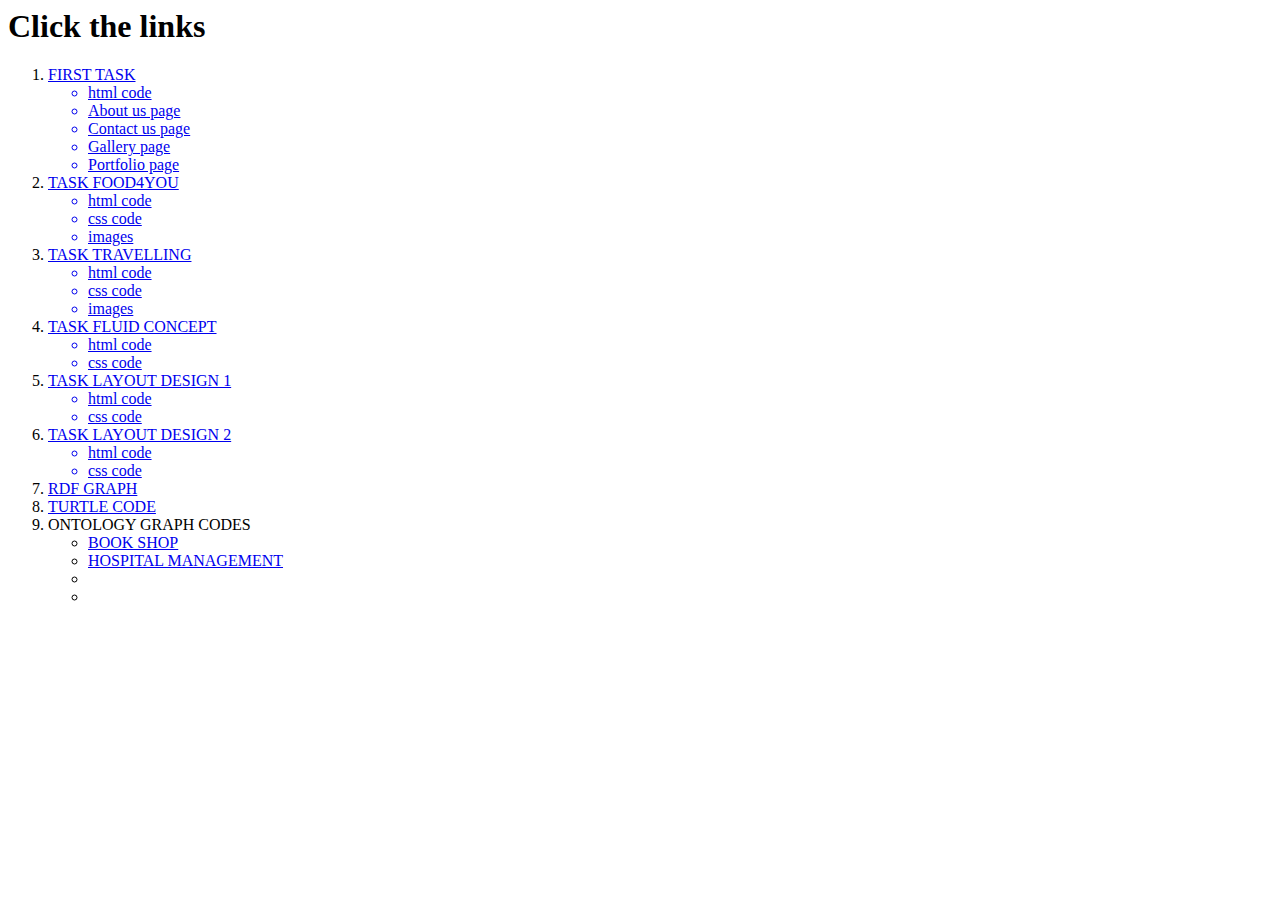
<file: index.html>
<html>
  <head>
    <title>THIS IS MY GIT PAGE</title>
  </head>
  <body>
    <h1>Click the links</h1>
    <ol>
      <a href="../html/index.html"><li>FIRST TASK<ul><li>html code</li></ul>
      <a href="../html/aboutus.html"><ul><li>About us page</li></ul>
      <a href="../html/contactus.html"><ul><li>Contact us page</li></ul></li>
      <a href="../html/gallery.html"><ul><li>Gallery page</li></ul>
      <a href="../html/portfolio.html"><ul><li>Portfolio page</li></ul>                        
      <a href="../task/index.html"><li>TASK FOOD4YOU<ul><li>html code</li></ul>              
      <a href="../task/style.css"><ul><li>css code</li></ul>              
      <a href="../task/images"><ul><li>images</li></ul>                                                                        
      <a href="../task2/index.html"><li>TASK TRAVELLING<ul><li>html code</li></ul>
      <a href="../task2/style.css"><ul><li>css code</li></ul>              
      <a href="../task2/images"><ul><li>images</li></ul>                                  
      <a href="../fluid concept/new.html"><li>TASK FLUID CONCEPT<ul><li>html code</li></ul>
      <a href="../fluid concept/style.css"><ul><li>css code</li></ul>              
      <a href="../css/cont.html"><li>TASK LAYOUT DESIGN 1<ul><li>html code</li></ul>
      <a href="../css/styles.css"><ul><li>css code</li></ul>              
      <a href="../css/new.html"><li>TASK LAYOUT DESIGN 2<ul><li>html code</li></ul>
      <a href="../css/style.css"><ul><li>css code</li></ul>                                           
      <a href="../RDF/RDF Graph.png"><li>RDF GRAPH<ul></ul>                                                         
      <a href="../Turtle/turtle.ttl"><li>TURTLE CODE<ul></ul>   
      <a><li>ONTOLOGY GRAPH CODES<ul>
      <a href="../Ontology/ Shop.json"><li>BOOK SHOP<ul></ul>
      <a href="../Ontology/ Management.json"><li>HOSPITAL MANAGEMENT<ul></ul>
      <a href="../Ontology/"><li><ul></ul>
      <a href="../Ontology/"><li><ul></ul>                                                        
    </ol>       
  </body>                              
</html>
</file>
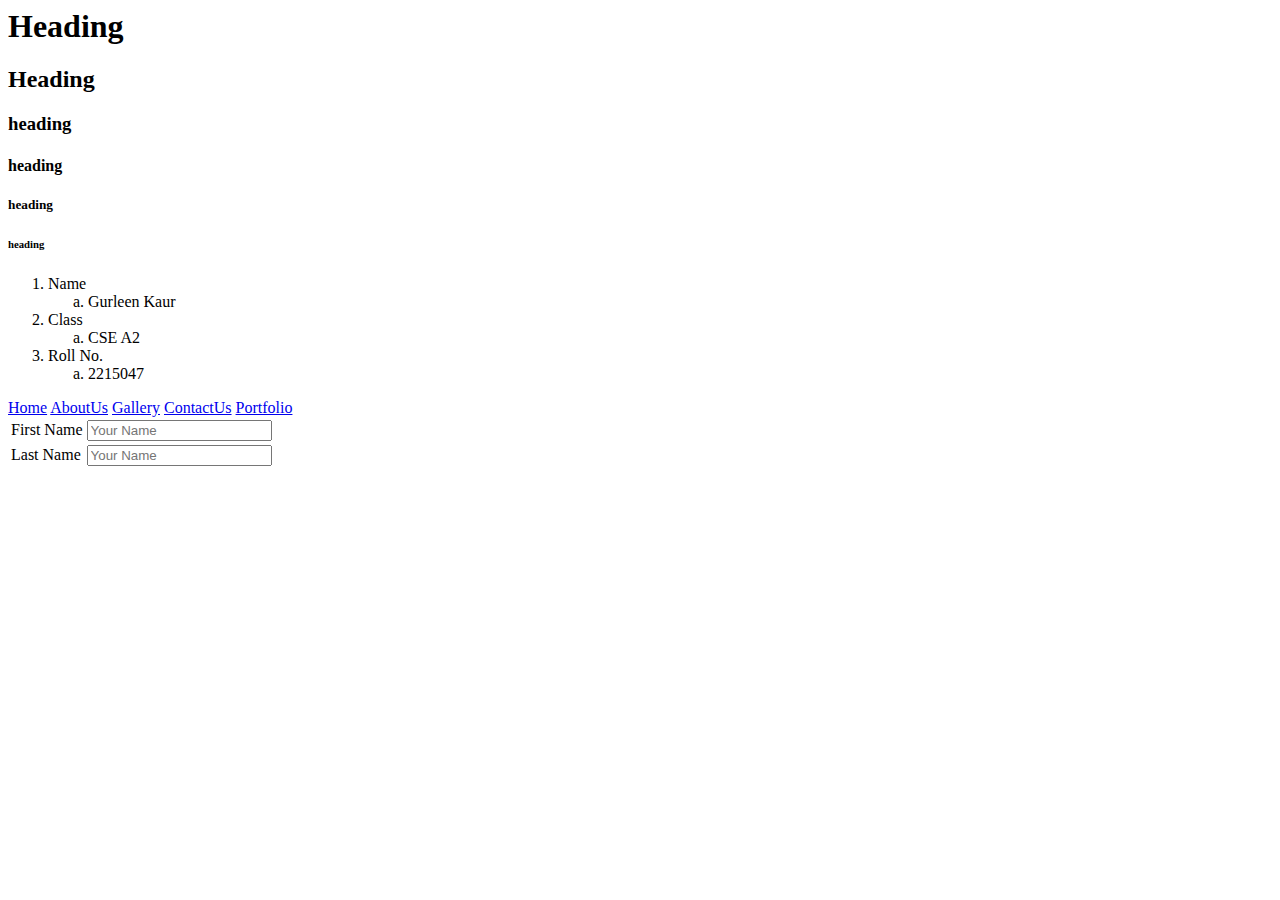
<file: html/index.html>
<html>
    <head>
        <title>This is my first webpage</title>
    </head>
    <body>
        <h1>Heading</h1>
        <h2>Heading</h2>
        <h3>heading</h3>
        <h4>heading</h4>
        <h5>heading</h5>
        <h6>heading</h6>
        <ol number>
            <li>Name</li>
            <ol type="a">
                <li>Gurleen Kaur</li>
            </ol>
            <li>Class</li>
            <ol type="a">
                <li>CSE A2</li>
            </ol>
            <li>Roll No.</li>
            <ol type="a">
                <li>2215047</li>
            </ol>
        </ol>
        <a href="index.html">Home</a>
        <a href="aboutus.html">AboutUs</a>
        <a href="gallery.html">Gallery</a>
        <a href="contactus.html">ContactUs</a>
        <a href="portfolio.html">Portfolio</a>
    
            <table>
                <form>
                    <tr>
                        <td>
                            <label for="name">First Name</label>
                        </td>
                        <td>
                            <input type="text" name="" placeholder="Your Name">
                        </td>
                    </tr>
                    <tr>
                        <td>
                            <label for="name">Last Name</label>
                        </td>
                        <td>
                            <input type="text" name="" placeholder="Your Name">
                        </td>
                    </tr>
                </form>
            </table>
        </form>
    </body>
</html>
</file>
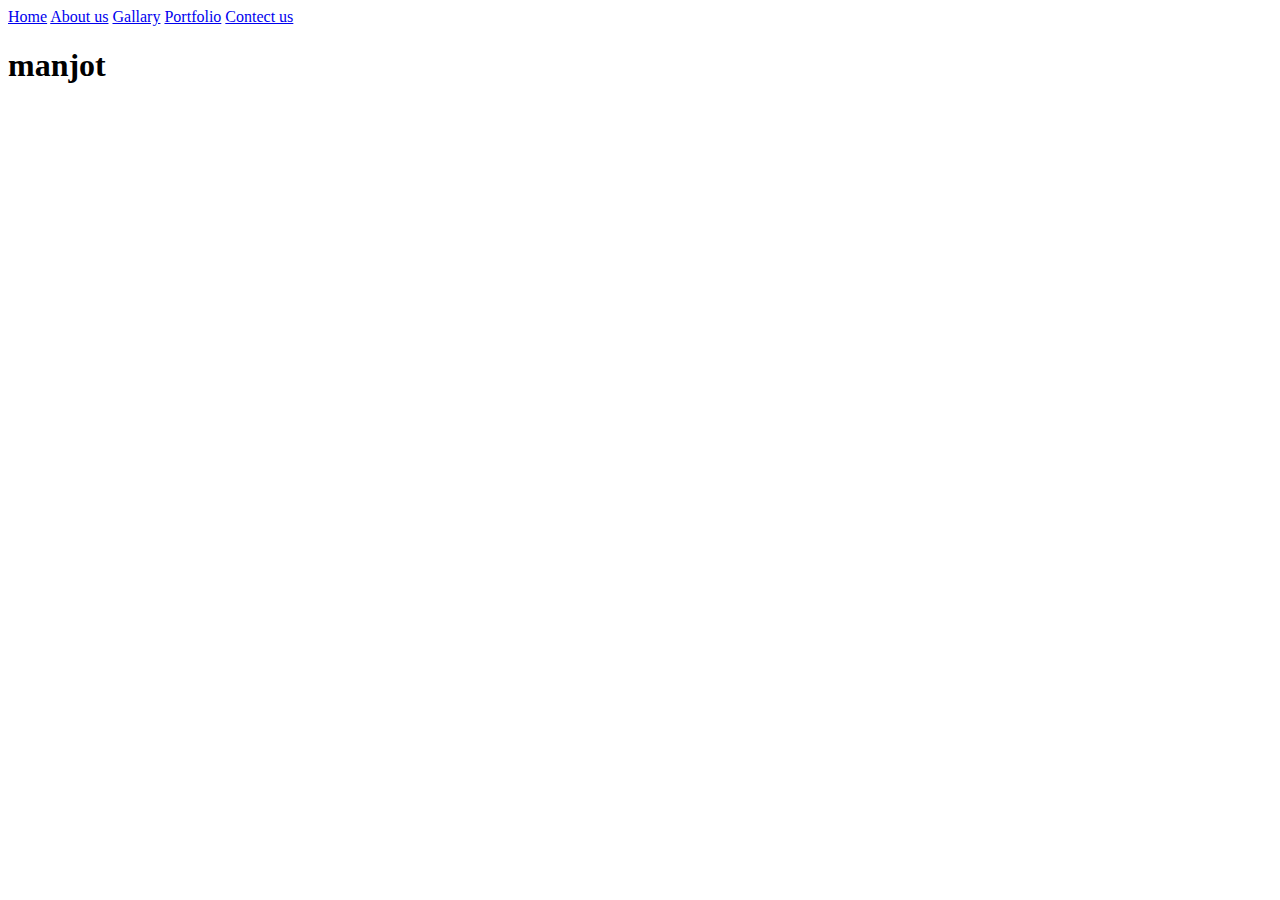
<file: about.html>
<html>
    <head>
        <title>document</title>
        <body>
            <a href="index.html">Home</a>
        <a href="about.html">About us</a>
        <a href="gallary.html">Gallary</a>
        <a href="portfolio.html">Portfolio</a>
        <a href="contect us.html">Contect us</a>
        <h1>manjot</h1>    
    </body>
    </head>
</html>
</file>
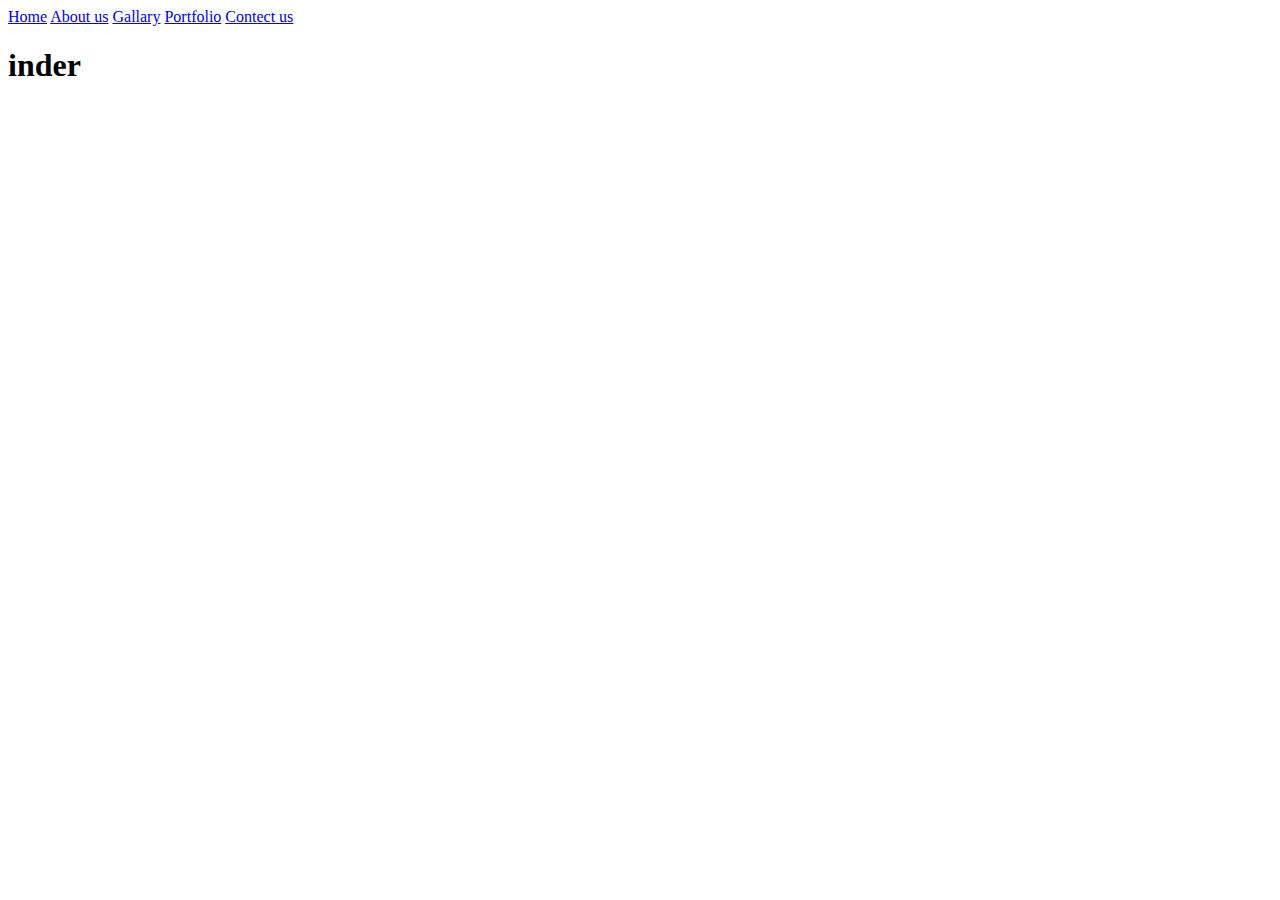
<file: contect us.html>
<html>
    <head>
        <title>document</title>
        <body>
            <a href="index.html">Home</a>
        <a href="about.html">About us</a>
        <a href="gallary.html">Gallary</a>
        <a href="portfolio.html">Portfolio</a>
        <a href="contect us.html">Contect us</a>
        <h1>inder</h1>    
    </body>
    </head>
</html>
</file>
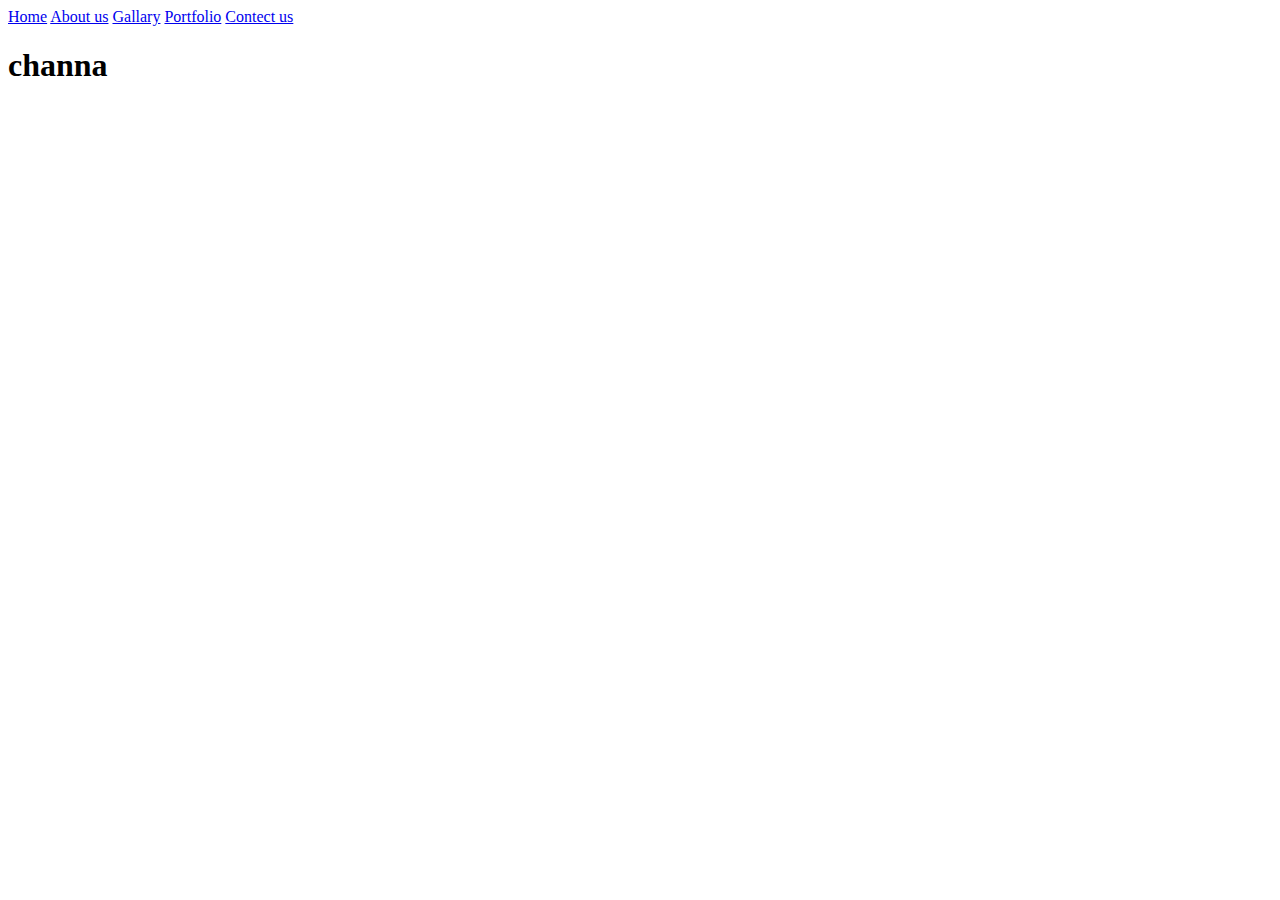
<file: gallary.html>
<html>
    <head>
        <title>document</title>
        <body>
            <a href="index.html">Home</a>
        <a href="about.html">About us</a>
        <a href="gallary.html">Gallary</a>
        <a href="portfolio.html">Portfolio</a>
        <a href="contect us.html">Contect us</a>
        <h1>channa</h1>    
    </body>
    </head>
</html>
</file>
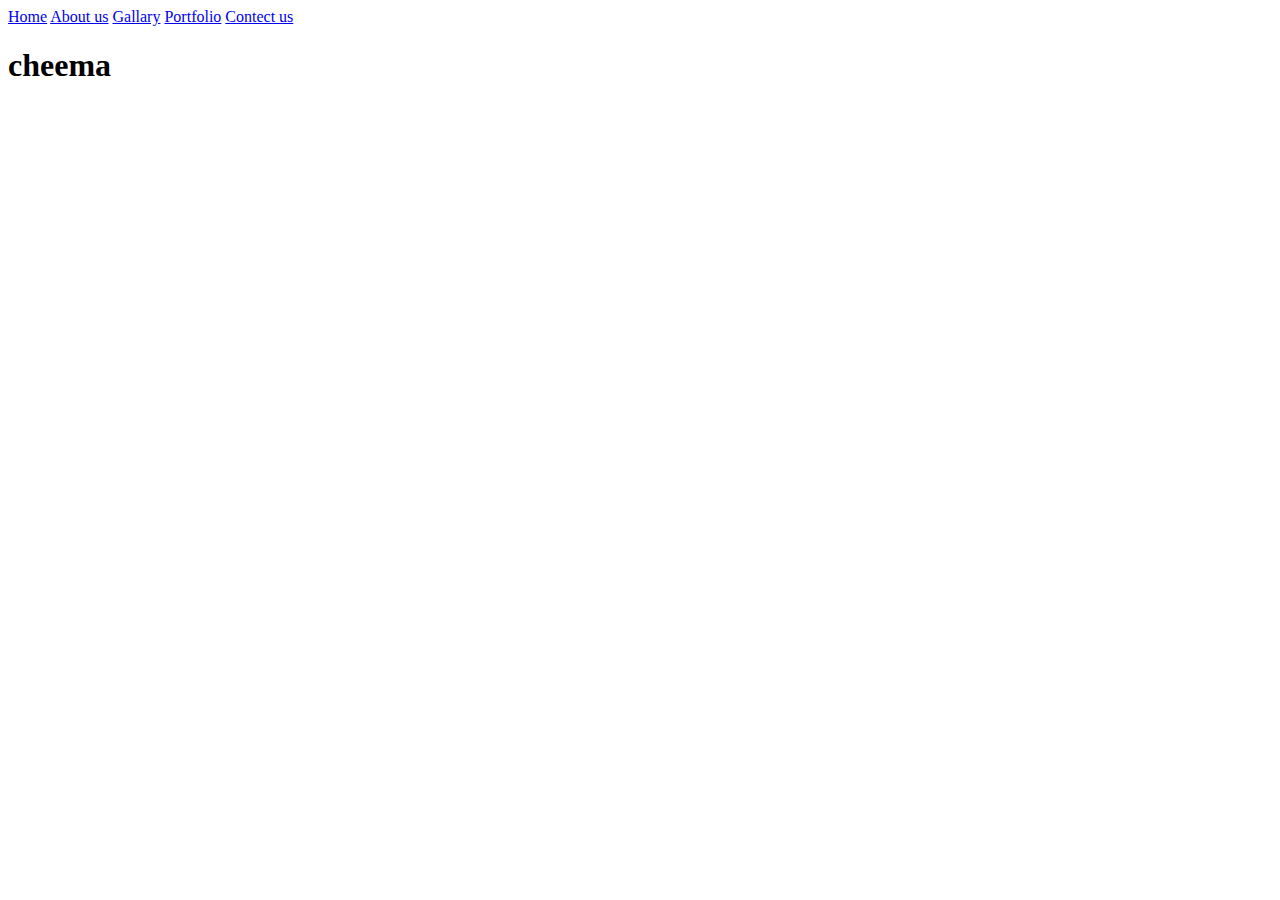
<file: portfolio.html>
<html>
    <head>
        <title>document</title>
        <body>
            <a href="index.html">Home</a>
        <a href="about.html">About us</a>
        <a href="gallary.html">Gallary</a>
        <a href="portfolio.html">Portfolio</a>
        <a href="contect us.html">Contect us</a>
        <h1>cheema</h1>    
    </body>
    </head>
</html>
</file>
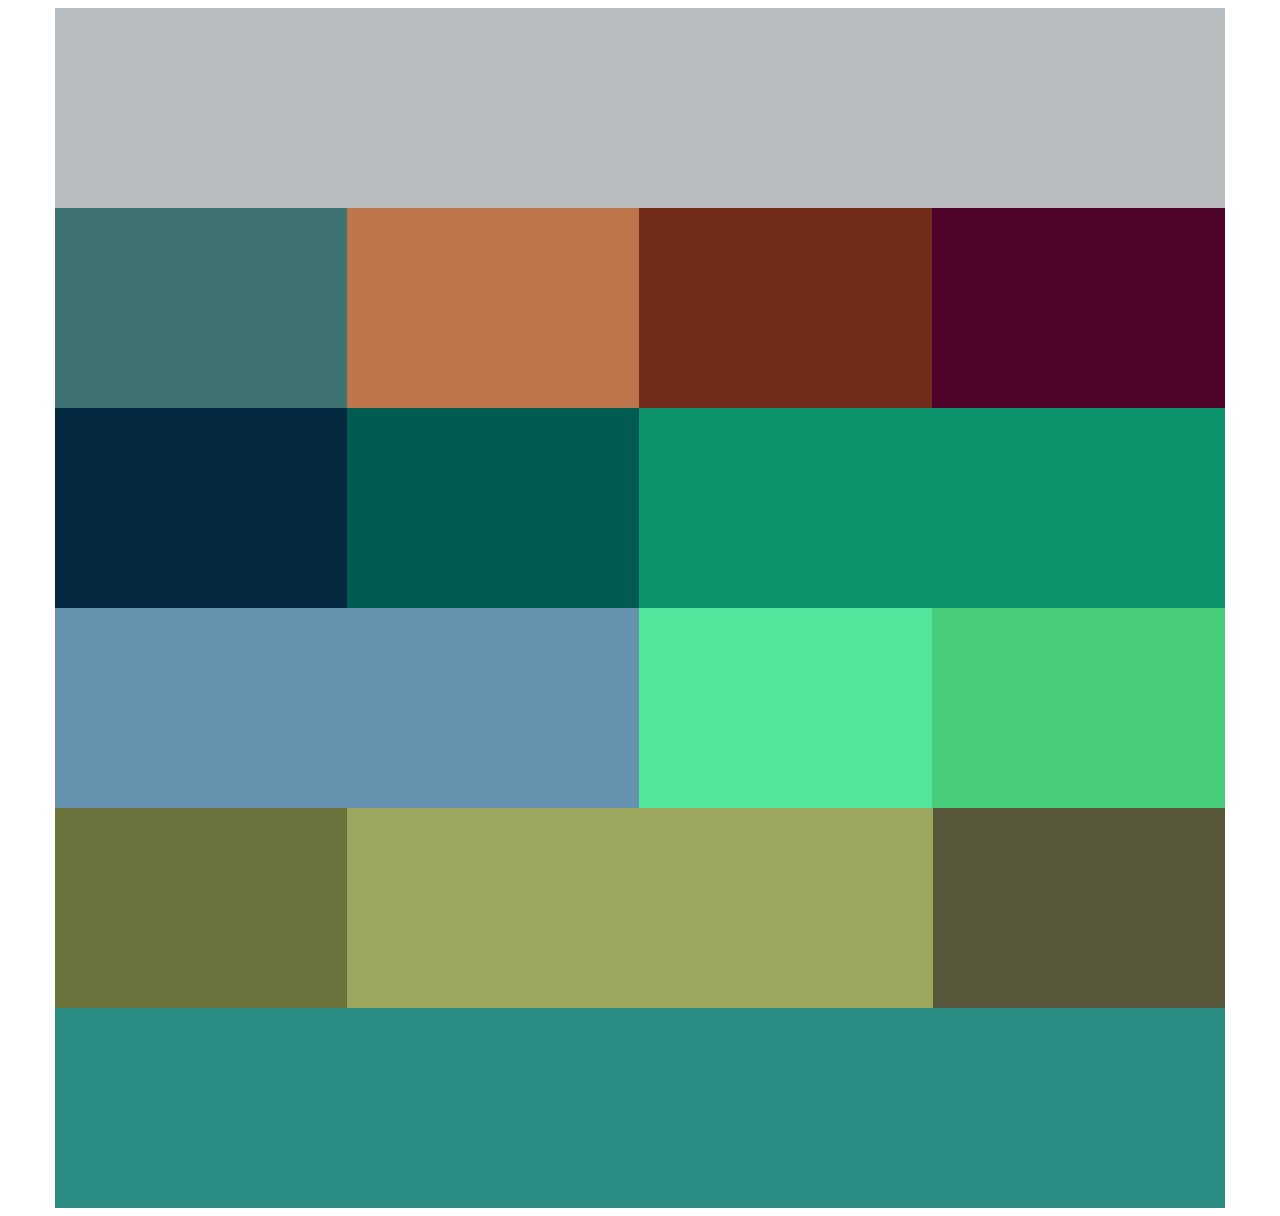
<file: css/cont.html>
<html>
    <head>
        <link rel="stylesheet" href="../css/styles.css">
    </head>
    <body>
        <div class="container">
            <div class="header"></div>
            <div class="contentrow1">
                <div class="content1"></div>
                <div class="content2"></div>
                <div class="content3"></div>
                <div class="content4"></div>
            </div>
            <div class="contentrow2">
                <div class="content5"></div>
                <div class="content6"></div>
                <div class="content7"></div>
            </div>
            <div class="contentrow3">
                <div class="content8"></div>
                <div class="content9"></div>
                <div class="content10"></div>
            </div>
            <div class="contentrow4">
                <div class="content11"></div>
                <div class="content12"></div>
                <div class="content13"></div>
            </div>
            <div class="footer"></div>
        </div>
    </body>
</html>
</file>
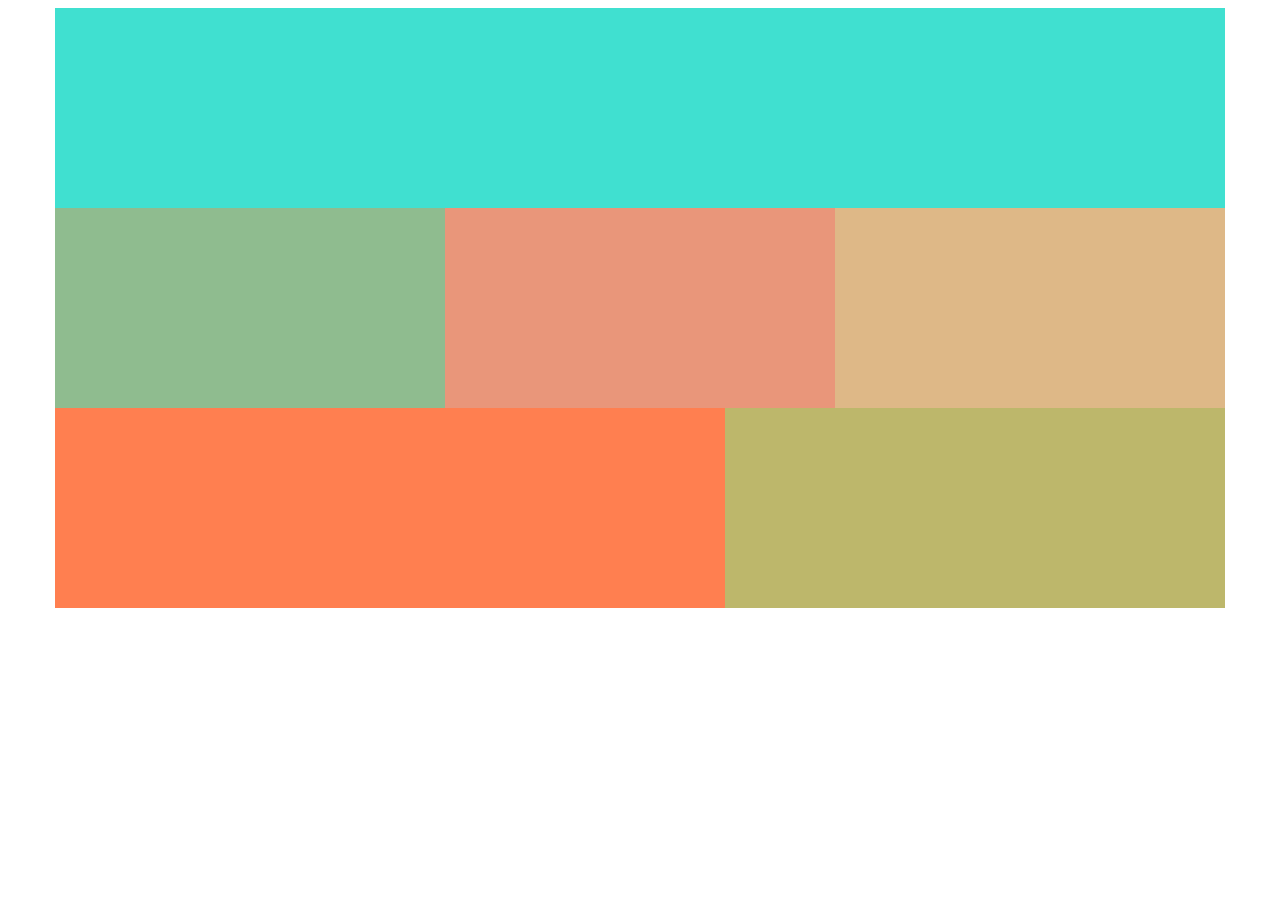
<file: css/new.html>
<html>
    <head>
        <link rel="stylesheet" href="../css/style.css">
    </head>
    <body>
        <div class="container">
            <div class="header"> </div>
            <div class="contentrow">
                <div class="content1"> </div>
                <div class="content2"> </div>
                <div class="content3"> </div>
            </div>
            <div class="contentrows">
                <div class="content4"></div>
                <div class="content5"></div>
            </div>
        </div>
    </body>
</html>
</file>
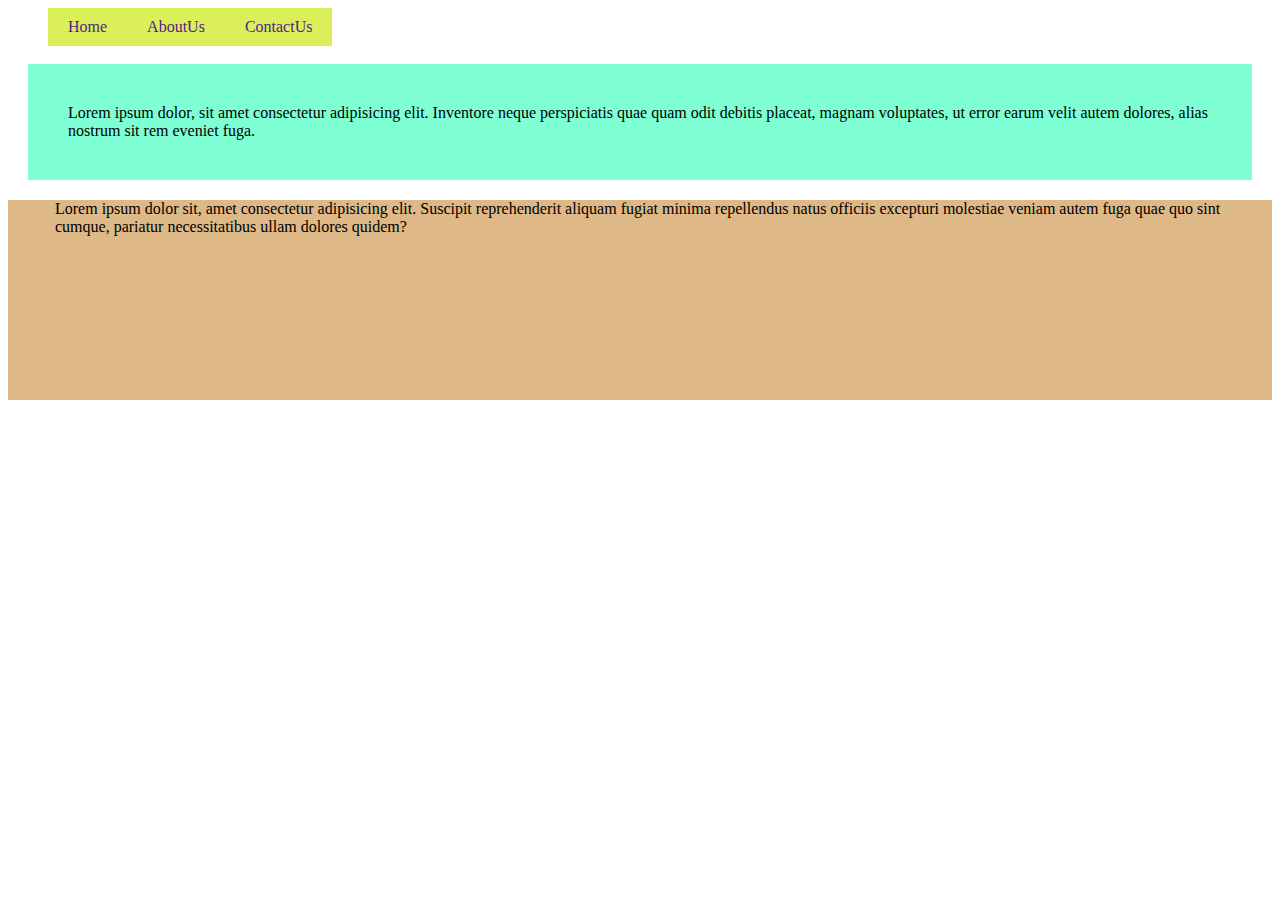
<file: fluid concept/new.html>
<html>
    <head>
        <link rel="stylesheet" href="../fluid concept/style.css">
    </head>
        <body>
            <div class="navbar">
                <ul>
                    <li><a href="">Home</a></li>
                    <li><a href="">AboutUs</a></li>
                    <li><a href="">ContactUs</a></li>
                </ul>
                <br><br>
                <p>Lorem ipsum dolor, sit amet consectetur adipisicing elit. 
                    Inventore neque perspiciatis quae quam odit debitis placeat, magnam voluptates, 
                    ut error earum velit autem dolores, alias nostrum sit rem eveniet fuga.
                </p>
            </div>
            <div class="topheader">
                <div class="container">
                    <p>Lorem ipsum dolor sit, amet consectetur adipisicing elit. 
                        Suscipit reprehenderit aliquam fugiat minima repellendus natus officiis excepturi 
                        molestiae veniam autem fuga quae quo sint cumque,
                         pariatur necessitatibus ullam dolores quidem?</p>
                </div>
            </div>
        </body>
</html>
</file>
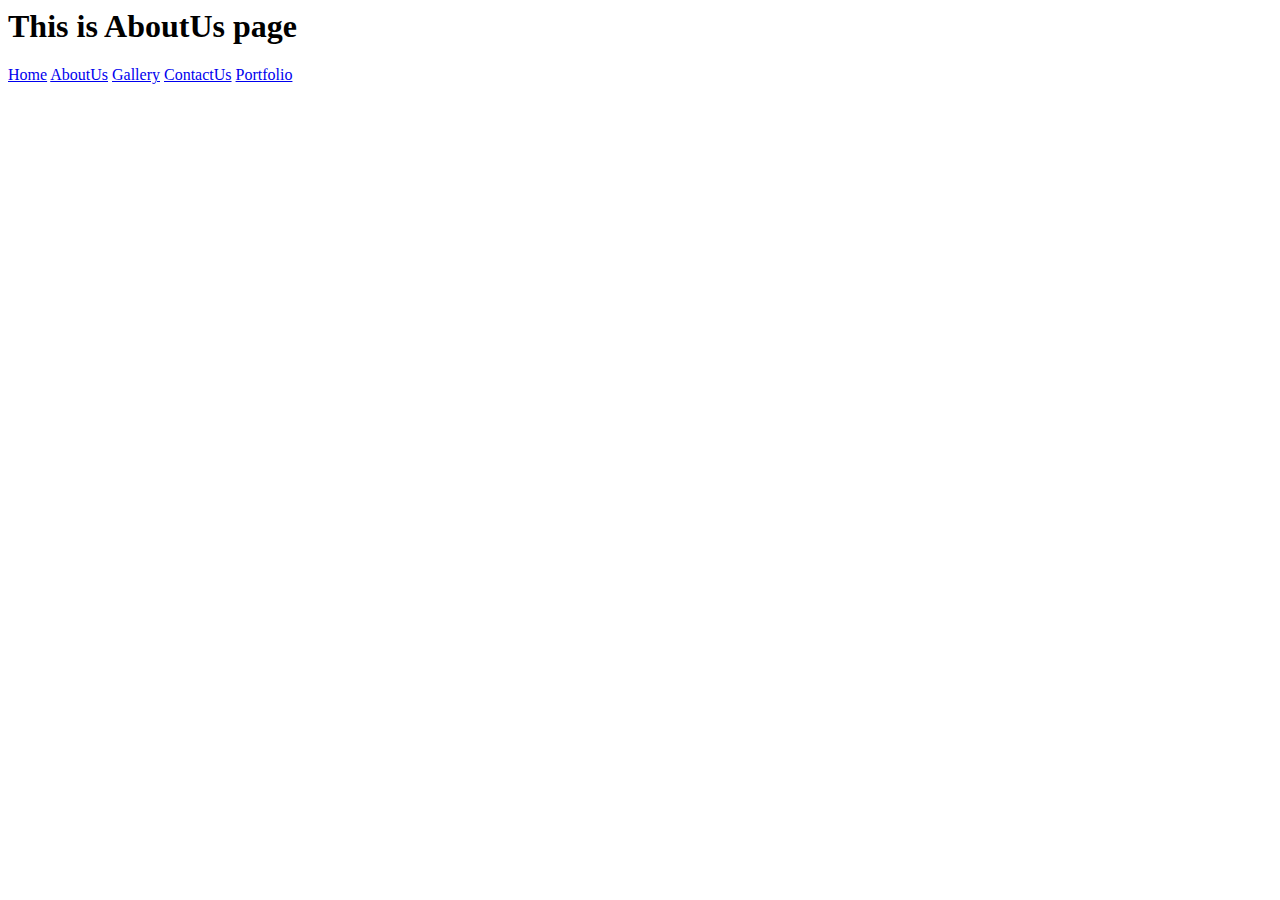
<file: html/aboutus.html>
<html>
    <head>
        <title>This is my first webpage</title>
    </head>
    <body>
        <h1>This is AboutUs page</h1>
        <a href="index.html">Home</a>
        <a href="aboutus.html">AboutUs</a>
        <a href="gallery.html">Gallery</a>
        <a href="contactus.html">ContactUs</a>
        <a href="portfolio.html">Portfolio</a>
    </body>
</html>
</file>
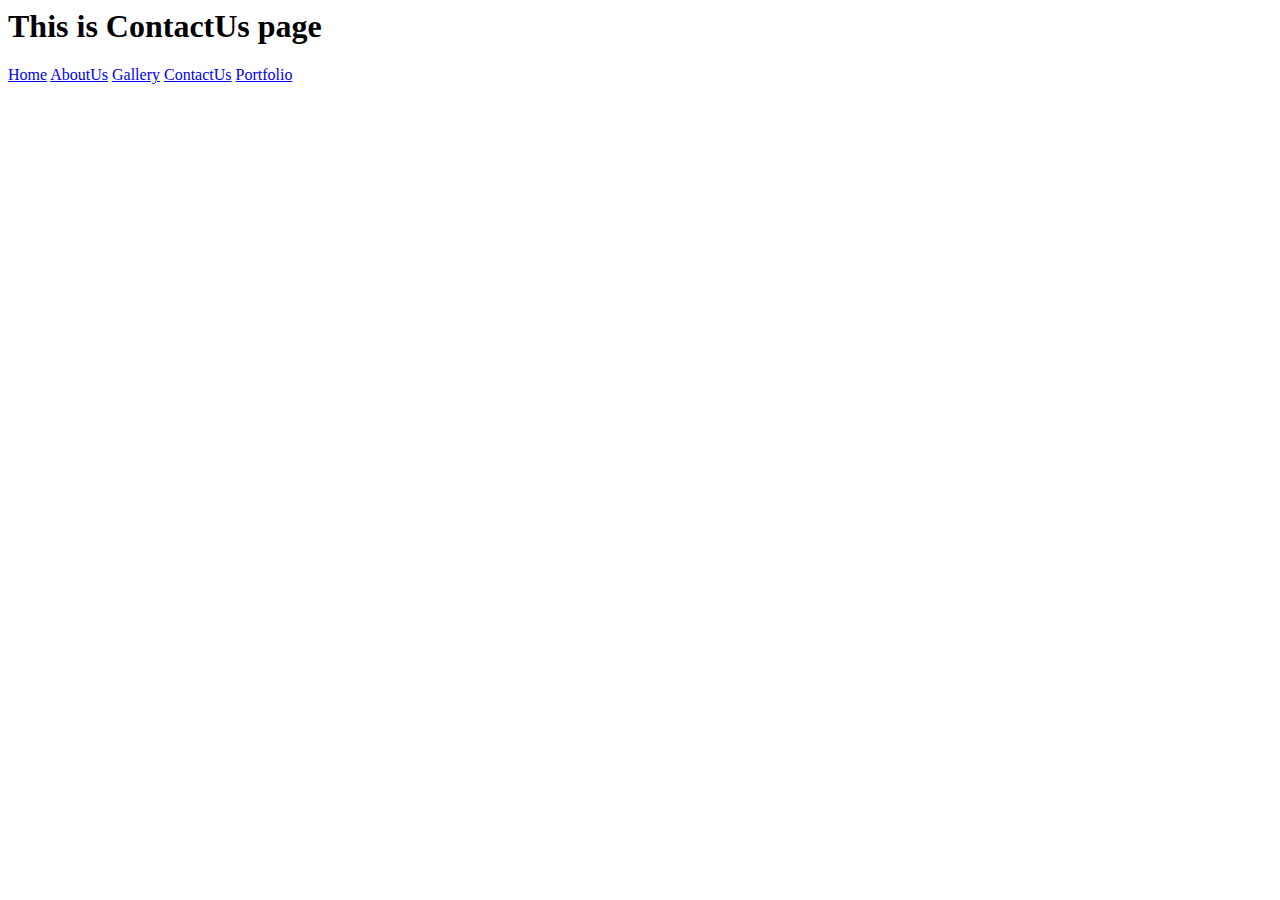
<file: html/contactus.html>
<html>
    <head>
        <title>This is my first webpage</title>
    </head>
    <body>
        <h1>This is ContactUs page</h1>
        <a href="index.html">Home</a>
        <a href="aboutus.html">AboutUs</a>
        <a href="gallery.html">Gallery</a>
        <a href="contactus.html">ContactUs</a>
        <a href="portfolio.html">Portfolio</a>
    </body>
</html>
</file>
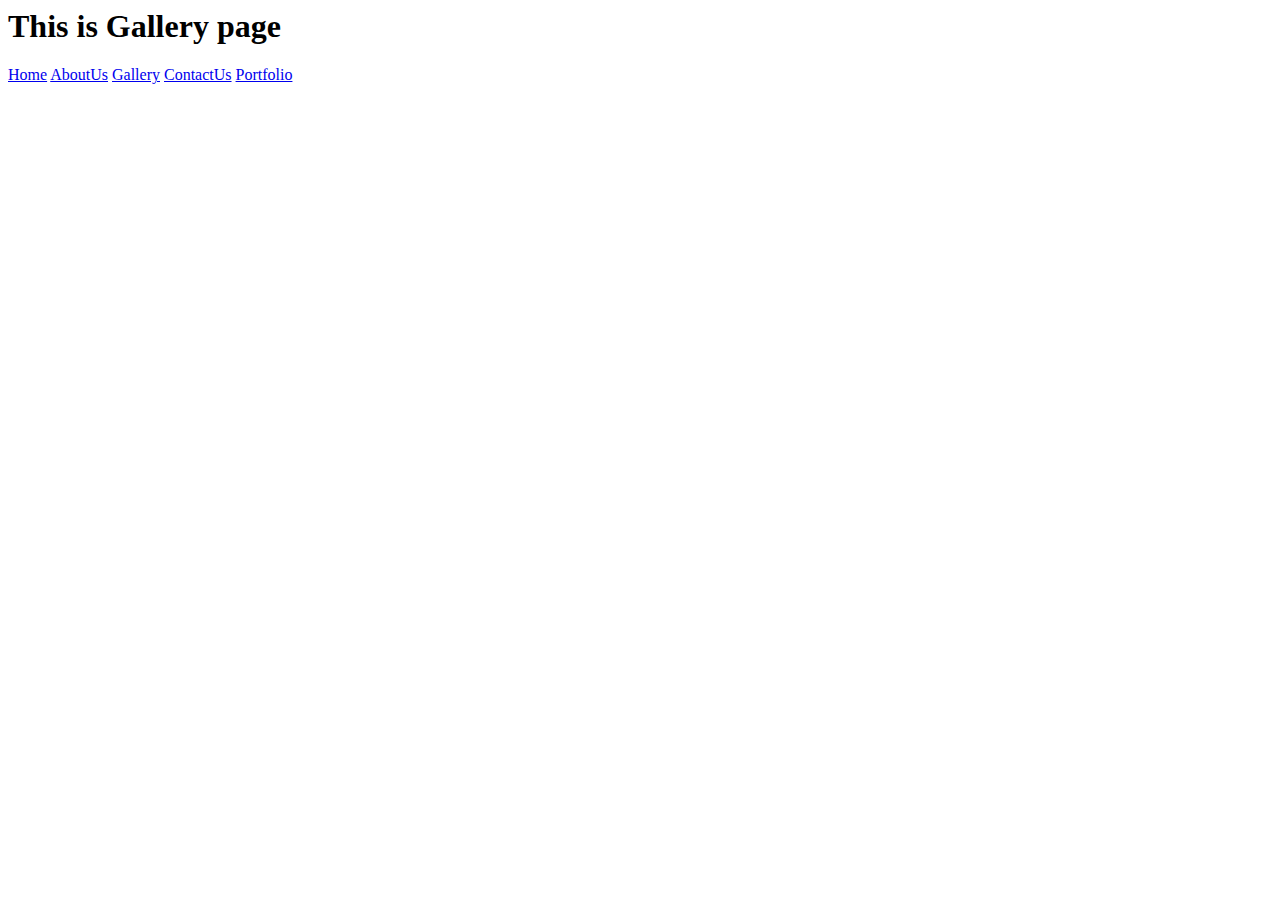
<file: html/gallery.html>
<html>
    <head>
        <title>This is my first webpage</title>
    </head>
    <body>
        <h1>This is Gallery page</h1>
        <a href="index.html">Home</a>
        <a href="aboutus.html">AboutUs</a>
        <a href="gallery.html">Gallery</a>
        <a href="contactus.html">ContactUs</a>
        <a href="portfolio.html">Portfolio</a>
    </body>
</html>
</file>
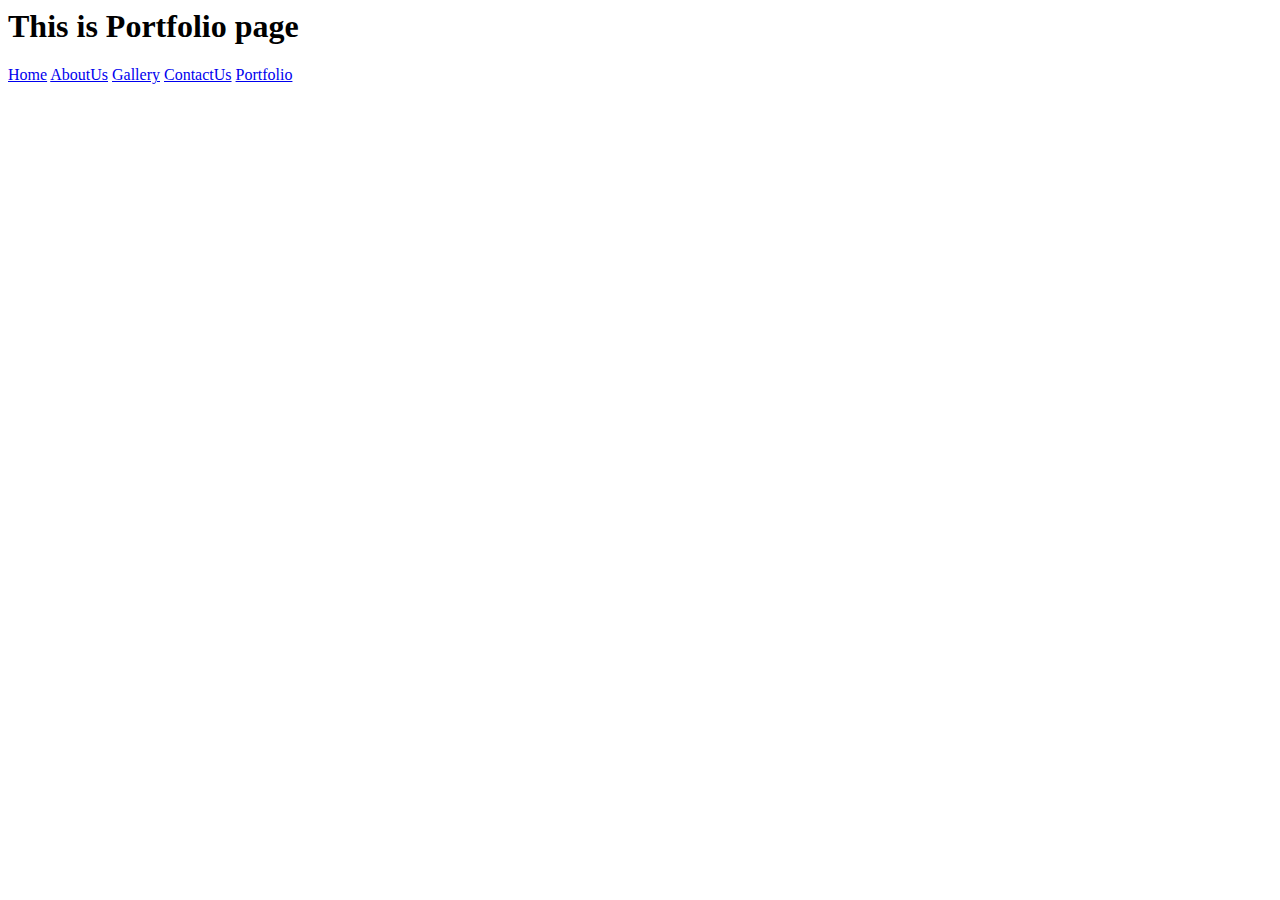
<file: html/portfolio.html>
<html>
    <head>
        <title>This is my first webpage</title>
    </head>
    <body>
        <h1>This is Portfolio page</h1>
        <a href="index.html">Home</a>
        <a href="aboutus.html">AboutUs</a>
        <a href="gallery.html">Gallery</a>
        <a href="contactus.html">ContactUs</a>
        <a href="portfolio.html">Portfolio</a>
    </body>
</html>
</file>
<file: css/styles.css>
.container {
    width: 1170px;
    height: auto;
    margin: auto;
}
.container .header {
    width: 1170px;
    height: 200px;
    background-color: #BABDBF;
}
.container .contentrow1 {
    width: 1170px;
    height: 200px;
}
.container .contentrow1 .content1 {
    width: 292px;
    height: 200px;
    background-color: #3F7373;
    float: left;
}
.container .contentrow1 .content2 {
    width: 292px;
    height: 200px;
    background-color: #BF754B;
    float: left;
}
.container .contentrow1 .content3 {
    width: 293px;
    height: 200px;
    background-color: #732B1A;
    float: left;
}
.container .contentrow1 .content4 {
    width: 293px;
    height: 200px;
    background-color: #500329;
    float: left;
}
.container .contentrow2 {
    width: 1170px;
    height: 200px;
}
.container .contentrow2 .content5 {
    width: 292px;
    height: 200px;
    background-color: #042940;
    float: left;
}
.container .contentrow2 .content6 {
    width: 292px;
    height: 200px;
    background-color: #005C53;
    float: left;
}
.container .contentrow2 .content7 {
    width: 586px;
    height: 200px;
    background-color: #0e946c;
    float: left;
}
.container .contentrow3 {
    width: 1170px;
    height: 200px;
}
.container .contentrow3 .content8 {
    width: 584px;
    height: 200px;
    background-color: #6593af;
    float: left;
}
.container .contentrow3 .content9 {
    width: 293px;
    height: 200px;
    background-color: #50e79c;
    float: left;
}
.container .contentrow3 .content10 {
    width: 293px;
    height: 200px;
    background-color: #48ce7b;
    float: left;
}
.container .contentrow4 {
    width: 1170px;
    height: 200px;
}
.container .contentrow4 .content11 {
    width: 292px;
    height: 200px;
    background-color: #6C733D;
    float: left;
}
.container .contentrow4 .content12 {
    width: 586px;
    height: 200px;
    background-color: #9DA65D;
    float: left;
}
.container .contentrow4 .content13 {
    width: 292px;
    height: 200px;
    background-color: #59573B;
    float: left;
}
.container .footer {
    width: 1170px;
    height: 200px;
    background-color: #2A8C82;
}
</file>
<file: css/style.css>
.container {
    width: 1170px;
    height: auto;
    margin: 0 auto;
}
.container .header {
    width: 1170px;
    height: 200px;
    background-color: turquoise;
}
.container .contentrow {
    width: 1170px;
    height: 200px;
}
.container .contentrow .content1 {
    width: 390px;
    height: 200px;
    background-color:darkseagreen;
    float: left;
}
.container .contentrow .content2 {
    width: 390px;
    height: 200px;
    background-color:darksalmon;
    float: left;
}
.container .contentrow .content3 {
    width: 390px;
    height: 200px;
    background-color:burlywood;
    float: left;
}
.container .contentrows {
    width: 1170px;
    height: 200px;
}
.container .contentrows .content4 {
    width: 670px;
    height:200px;
    background-color: coral;
    float: left;
}
.container .contentrows .content5 {
    width: 500px;
    height: 200px;
    background-color: darkkhaki;
    float: left;
}
</file>
<file: fluid concept/style.css>
.navbar{
    list-style-type: none;
}
.navbar ul{
    list-style-type: none;
}
.navbar ul li{
    list-style-type: none;
}
.navbar ul li a{
    text-decoration: none;
    float: left;
    background-color: #daef59;
    padding: 10px 20px 10px 20px;
}
.navbar ul li a:hover{
    background-color: #000;
    color: aliceblue;
}
.navbar p{
    margin: 20px;
    background-color:aquamarine;
    padding: 40px;
}
.container{
    width: 1170px;
    height: auto;
    margin: 0 auto;
}
.topheader{
    width:100%;
    height:200px;
    background-color: burlywood;
}
</file>
